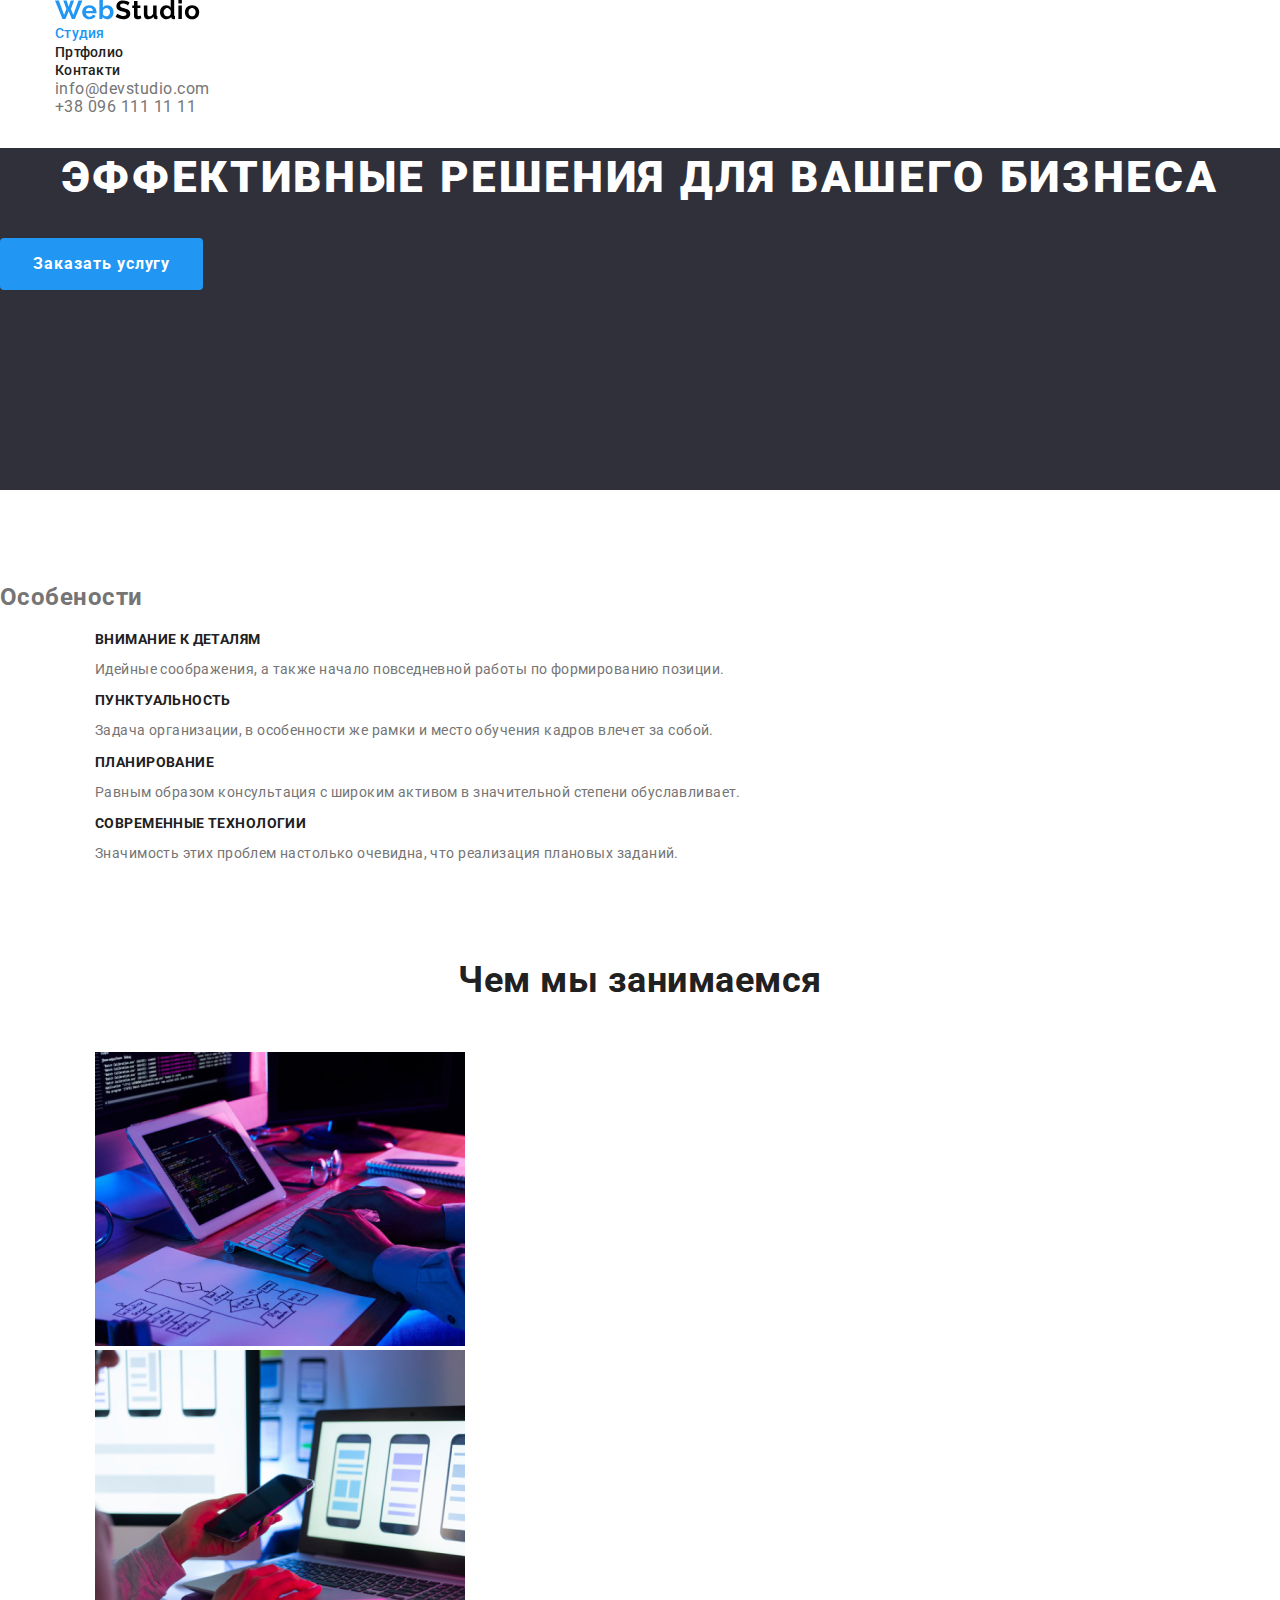
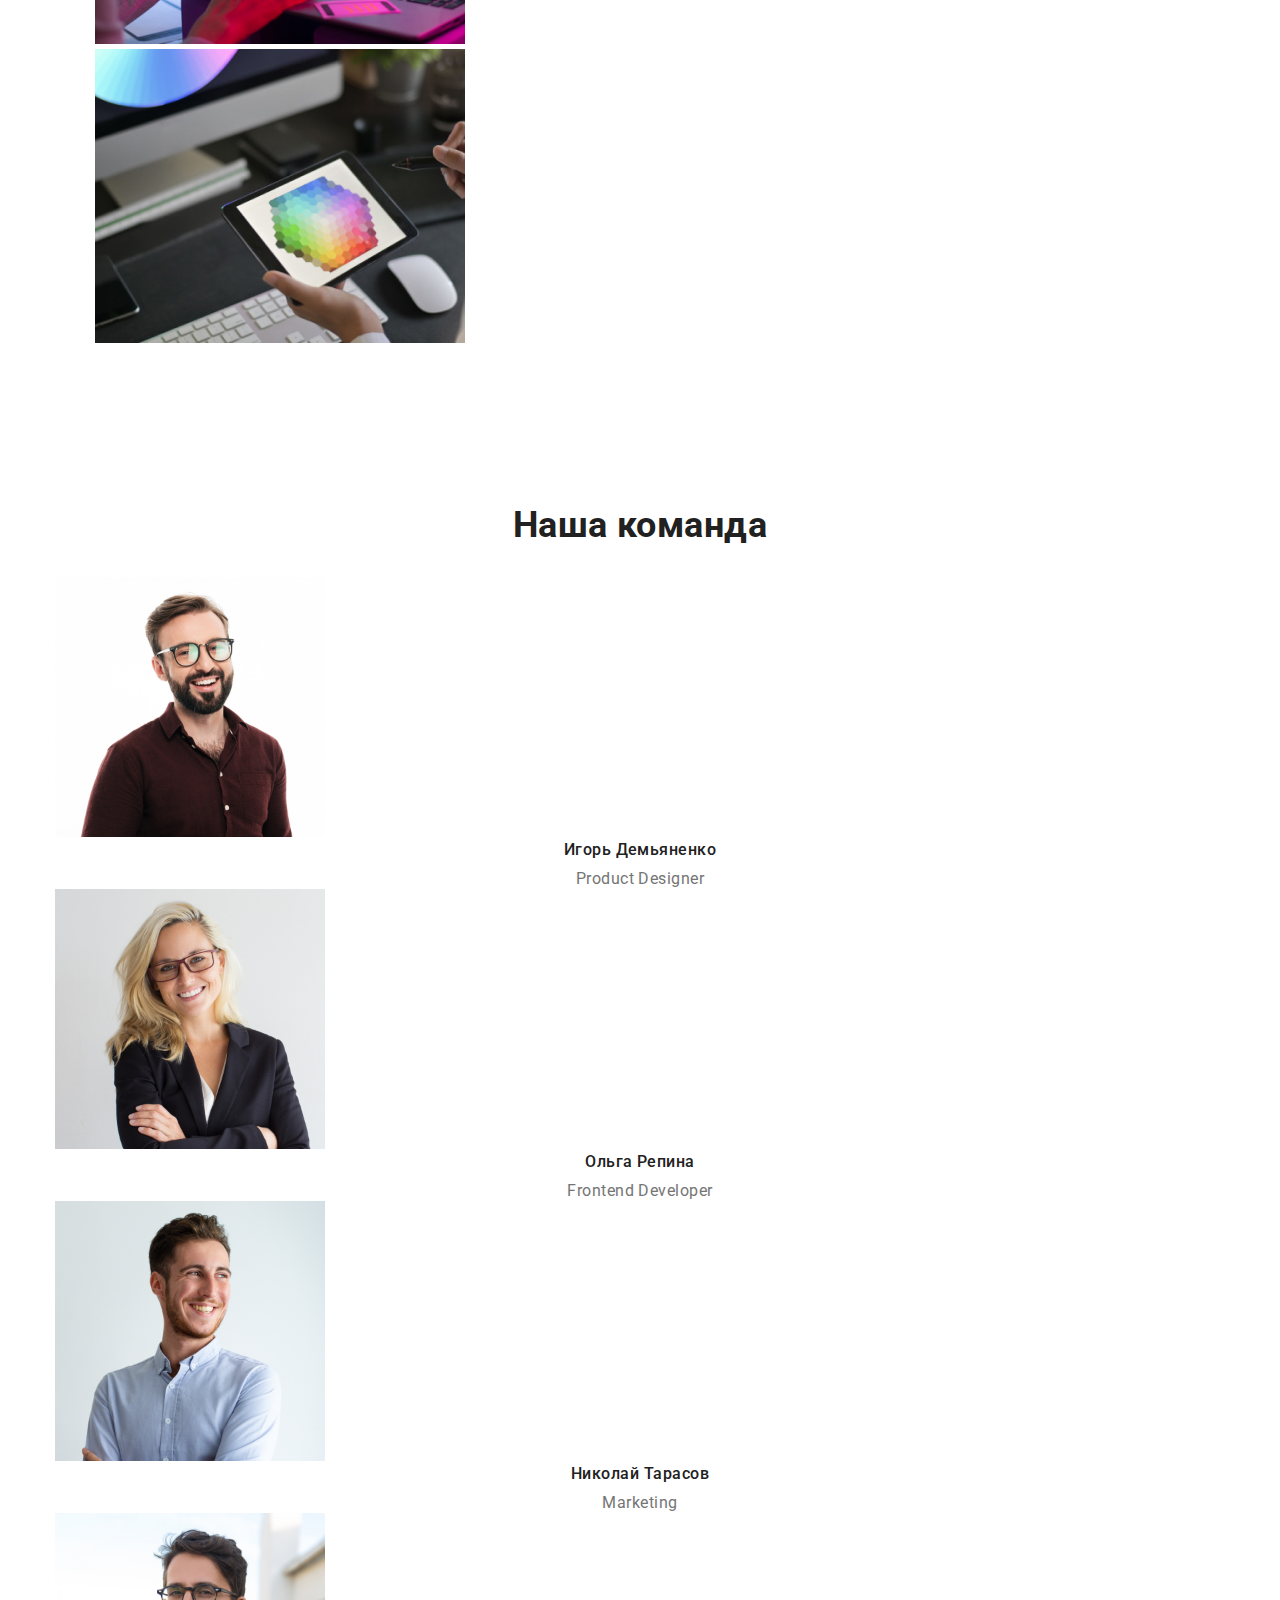
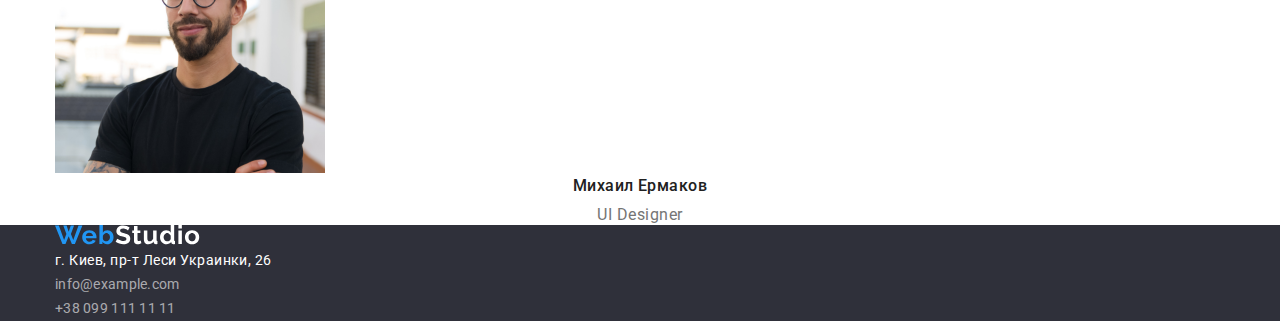
<file: index.html>
<!DOCTYPE html>
<html lang="ru">
  <head>
    <meta charset="UTF-8" />
    <meta name="author" content="Денис Бричанский" />
    <meta name="keywords" content="" />
    <meta name="viewport" content="width=device-width, initial-scale=1.0" />
    <title>WebStudio</title>
    <link
      href="https://fonts.googleapis.com/css2?family=Roboto:wght@400;500;700;900&display=swap"
      rel="stylesheet"
    />
    <link
      rel="stylesheet"
      href="https://cdnjs.cloudflare.com/ajax/libs/modern-normalize/1.1.0/modern-normalize.min.css"
    />
    <link rel="stylesheet" href="./css/main.css" />
  </head>
  <body>
    <!-- Шапка сайту -->

    <header class="header">
      <div class="container-nav">
        <nav class="container">
          <a href="index.html"
            ><img src="/images/WebStudio.svg" alt="WebStudio"
          /></a>
          <ul class="site-nav list-nav">
            <li><a href="./index.html" class="link current">Студия</a></li>
            <li><a href="./portfolio.html" class="link">Пртфолио</a></li>
            <li><a href="" class="link">Контакти</a></li>
          </ul>
          <ul class="cont-nav list-cont">
            <li>
              <a href="mailto:info@devstudio.com" class="link"></a
              >info@devstudio.com
            </li>
            <li>
              <a href="tel:+38 096 111 11 11" class="link"></a>+38 096 111 11 11
            </li>
          </ul>
        </nav>
      </div>
    </header>

    <!-- HERO Герой -->

    <main>
      <section class="hero">
        <h1 class="hero-title">Эффективные решения для вашего бизнеса</h1>
        <button type="button" class="btn primary">Заказать услугу</button>
      </section>

      <!-- Основна частина -->
      <!-- Особливості. features-list -->

      <section>
        <h2>Особености</h2>
        <div class="container-features">
          <ul class="features list-feat">
            <li>
              <h2 class="features-title">Внимание к деталям</h2>
              <p class="features-text">
                Идейные соображения, а также начало повседневной работы по
                формированию позиции.
              </p>
            </li>
            <li>
              <h2 class="features-title">Пунктуальность</h2>
              <p class="features-text">
                Задача организации, в особенности же рамки и место обучения
                кадров влечет за собой.
              </p>
            </li>
            <li>
              <h2 class="features-title">Планирование</h2>
              <p class="features-text">
                Равным образом консультация с широким активом в значительной
                степени обуславливает.
              </p>
            </li>
            <li>
              <h2 class="features-title">Современные технологии</h2>
              <p class="features-text">
                Значимость этих проблем настолько очевидна, что реализация
                плановых заданий.
              </p>
            </li>
          </ul>
        </div>

        <!-- Переваги, 
          Чим ми займаємось -->

        <div class="container-work">
          <h2 class="work-title">Чем мы занимаемся</h2>
          <ul class="list-work">
            <li>
              <img src="./images/img1.jpg" alt="Програмирование" width="370" />
            </li>
            <li>
              <img
                src="./images/img2.jpg"
                alt="Разработка мобильных приложений"
                width="370"
              />
            </li>
            <li>
              <img src="./images/img3.jpg" alt="Веб дизайнинг" width="370" />
            </li>
          </ul>
        </div>
      </section>
      <section>
        <!-- Наша команда -->

        <div class="container-command">
          <h2 class="command">Наша команда</h2>
          <ul class="list-com">
            <li>
              <img
                src="./images/img_comand1.jpg"
                alt="Игорь Демьяненко"
                width="270"
              />
              <h3 class="command-title">Игорь Демьяненко</h3>
              <p class="command-text">Product Designer</p>
            </li>
            <li>
              <img
                src="./images/img_comand2.jpg"
                alt="Ольга Репина"
                width="270"
              />
              <h3 class="command-title">Ольга Репина</h3>
              <p class="command-text">Frontend Developer</p>
            </li>
            <li>
              <img
                src="./images/img_comand3.jpg"
                alt="Николай Тарасов"
                width="270"
              />
              <h3 class="command-title">Николай Тарасов</h3>
              <p class="command-text">Marketing</p>
            </li>
            <li>
              <img
                src="./images/img_comand4.jpg"
                alt="Михаил Ермаков"
                width="270"
              />
              <h3 class="command-title">Михаил Ермаков</h3>
              <p class="command-text">UI Designer</p>
            </li>
          </ul>
        </div>
      </section>
    </main>

    <!-- Футер -->

    <footer class="footer">
      <div class="container-foot">
        <ul class="list-foot">
          <li>
            <a href="index.html"
              ><img src="./images/WebStudio-white.svg" alt="WebStudio"
            /></a>
          </li>
          <li>
            <address class="address">г. Киев, пр-т Леси Украинки, 26</address>
          </li>
          <li>
            <a href="mailto:info@example.com" class="link">info@example.com</a>
          </li>
          <li>
            <a href="tel:+38 099 111 11 11" class="link">+38 099 111 11 11</a>
          </li>
        </ul>
      </div>
    </footer>
  </body>
</html>
</file>
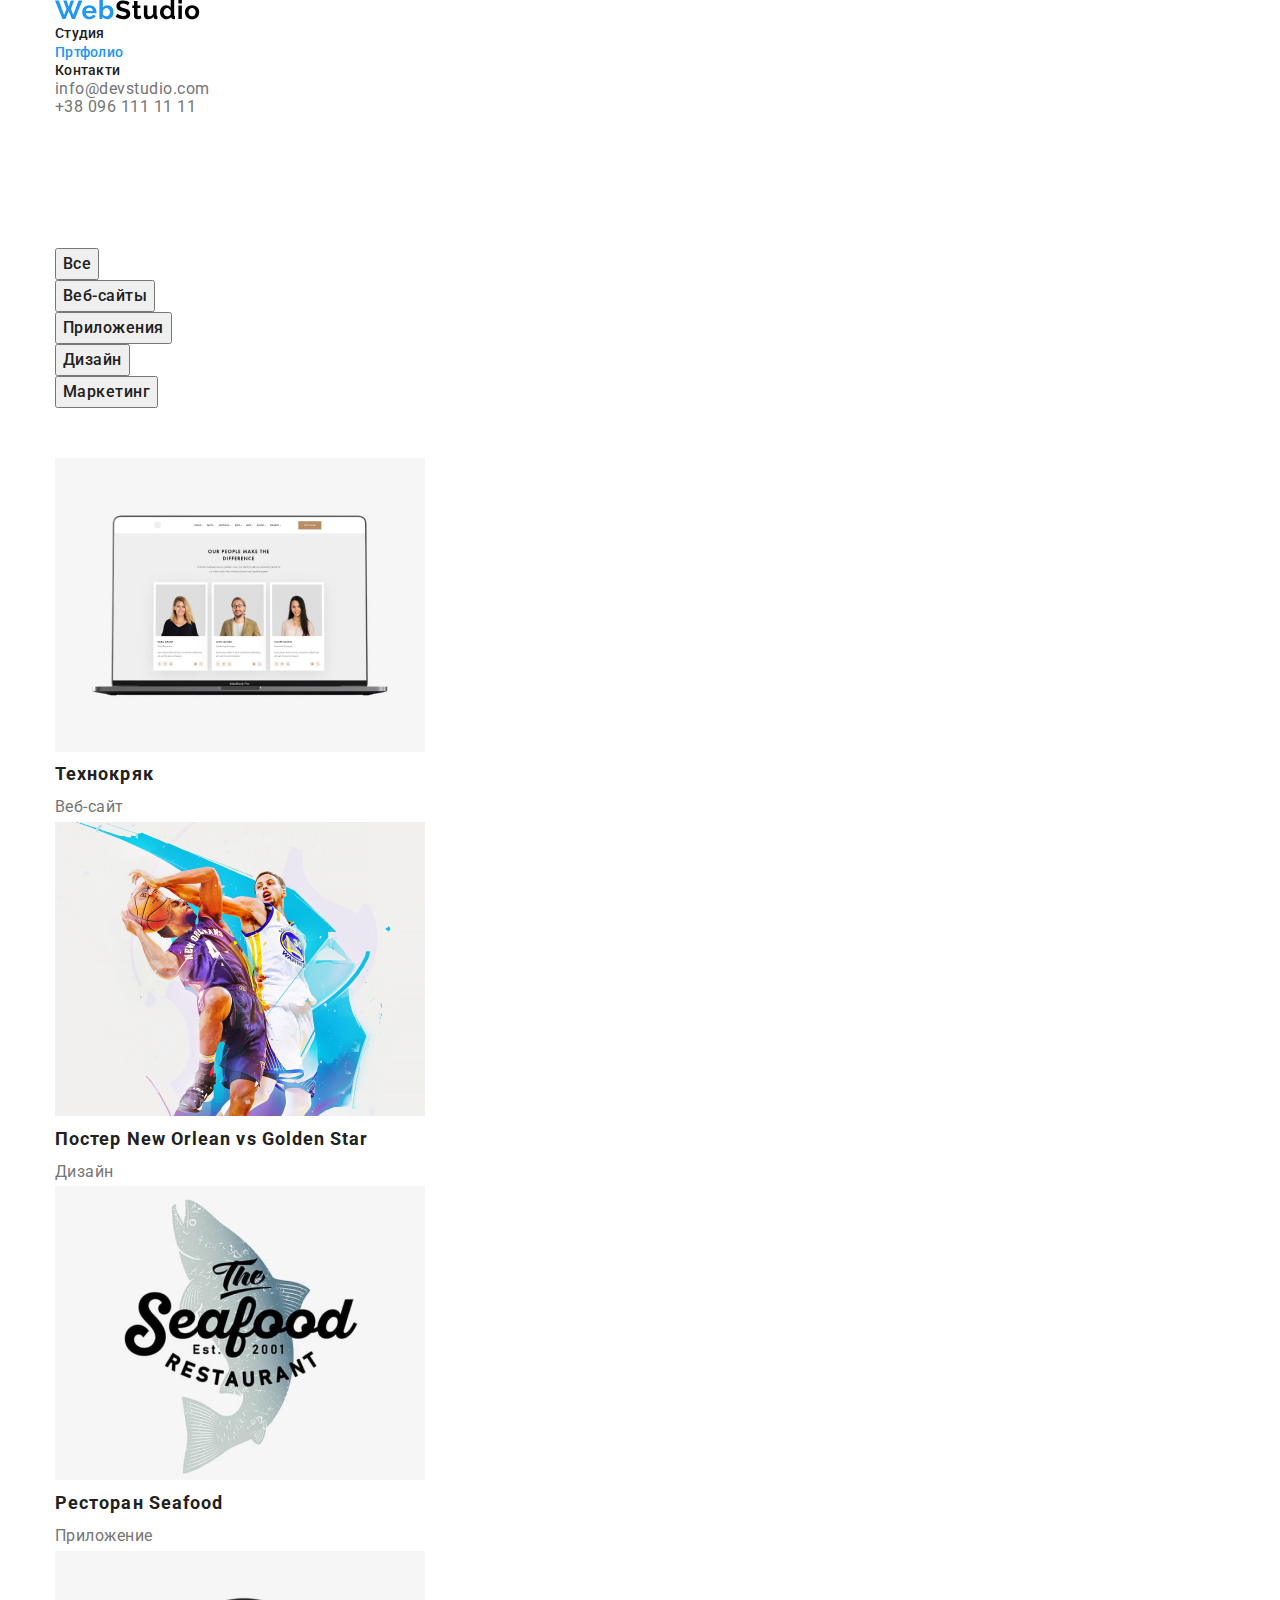
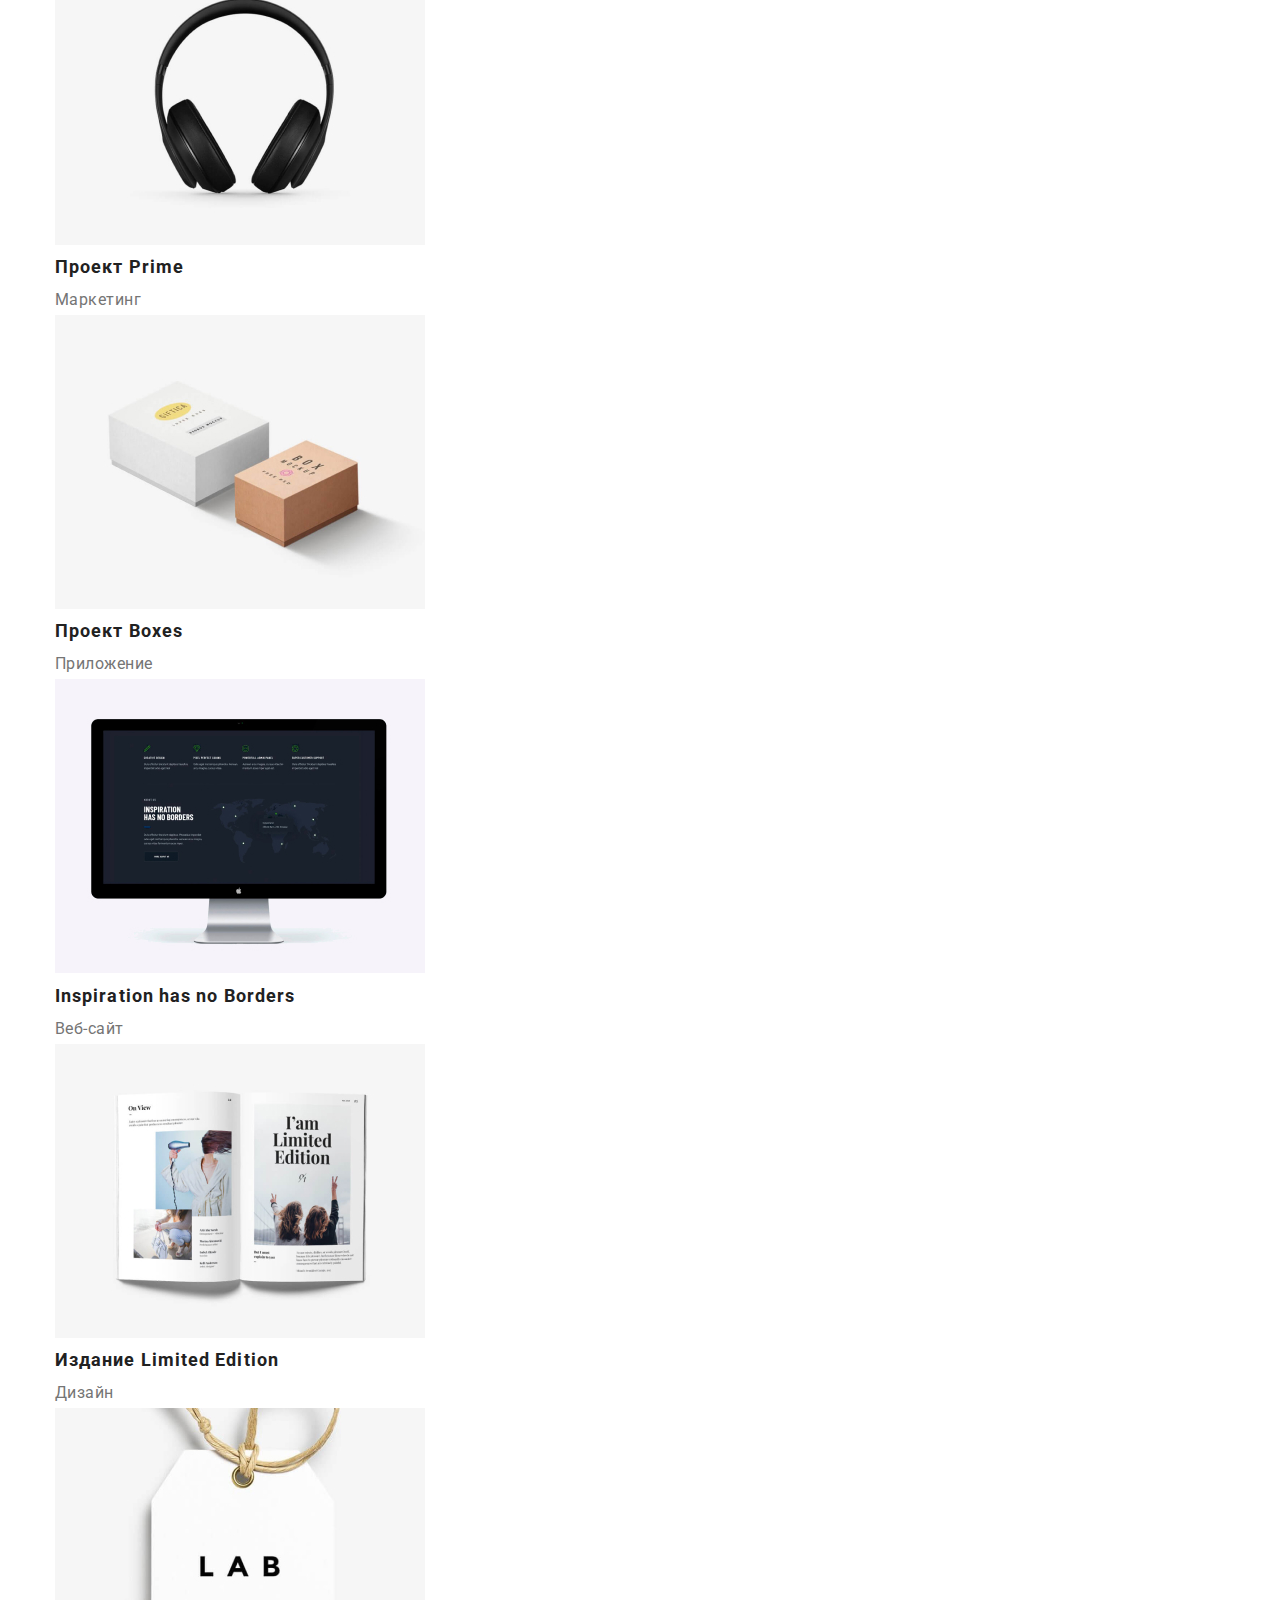
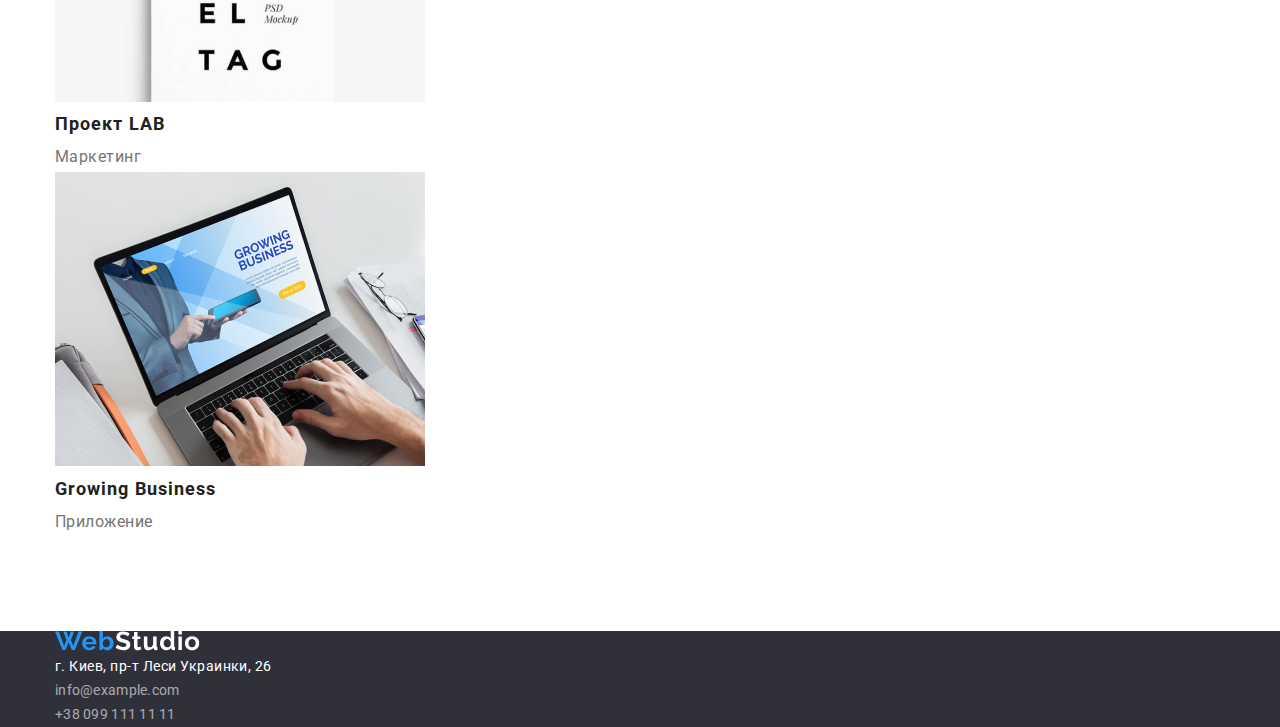
<file: portfolio.html>
<!DOCTYPE html>
<html lang="ru">
  <head>
    <meta charset="UTF-8" />
    <meta name="author" content="Денис Бричанский" />
    <meta name="keywords" content="" />
    <meta name="viewport" content="width=device-width, initial-scale=1.0" />
    <title>Portfolio</title>
    <link
      href="https://fonts.googleapis.com/css2?family=Roboto:wght@400;500;700;900&display=swap"
      rel="stylesheet"
    />
    <link
      rel="stylesheet"
      href="https://cdnjs.cloudflare.com/ajax/libs/modern-normalize/1.1.0/modern-normalize.min.css"
    />
    <link rel="stylesheet" href="./css/main.css" />
  </head>
  <body>
    <!-- Шапка сайту -->

    <header class="header">
      <div class="container-nav-port">
        <nav>
          <a href="index.html"
            ><img src="/images/WebStudio.svg" alt="WebStudio"
          /></a>
          <ul class="site-nav list-nav">
            <li><a href="./index.html" class="link">Студия</a></li>
            <li>
              <a href="./portfolio.html" class="link current">Пртфолио</a>
            </li>
            <li><a href="" class="link">Контакти</a></li>
          </ul>
          <ul class="cont-nav list-cont">
            <li>
              <a href="mailto:info@devstudio.com" class="link"></a
              >info@devstudio.com
            </li>
            <li>
              <a href="tel:+38 096 111 11 11" class="link"></a>+38 096 111 11 11
            </li>
          </ul>
        </nav>
      </div>
    </header>

    <!-- Чим ми займаємось (portfolio) -->
    <section>
      <div class="container-but">
        <ul class="port-but list-butt">
          <li><button type="button" class="link">Все</button></li>
          <li><button type="button" class="link">Веб-сайты</button></li>
          <li><button type="button" class="link">Приложения</button></li>
          <li><button type="button" class="link">Дизайн</button></li>
          <li><button type="button" class="link">Маркетинг</button></li>
        </ul>
      </div>
      <!-- Нашi роботи (portfolio) -->
      <div class="container-port-work">
        <ul class="port-work work-list">
          <li>
            <a href=""
              ><img src="./images/img_port-1.jpg" alt="Технокряк" width="370"
            /></a>
            <h1 class="title">Технокряк</h1>
            <p class="text">Веб-сайт</p>
          </li>
          <li>
            <a href=""
              ><img
                src="./images/img_port-2.jpg"
                alt="Постер New Orlean vs Golden Star"
                width="370"
            /></a>
            <h1 class="title">Постер New Orlean vs Golden Star</h1>
            <p class="text">Дизайн</p>
          </li>
          <li>
            <a href=""
              ><img
                src="./images/img_port-3.jpg"
                alt="Ресторан Seafood"
                width="370"
            /></a>
            <h1 class="title">Ресторан Seafood</h1>
            <p class="text">Приложение</p>
          </li>
          <li>
            <a href=""
              ><img
                src="./images/img_port-4.jpg"
                alt="Проект Prime"
                width="370"
            /></a>
            <h1 class="title">Проект Prime</h1>
            <p class="text">Маркетинг</p>
          </li>
          <li>
            <a href=""
              ><img
                src="./images/img_port-5.jpg"
                alt="Проект Boxes"
                width="370"
            /></a>
            <h1 class="title">Проект Boxes</h1>
            <p class="text">Приложение</p>
          </li>
          <li>
            <a href=""
              ><img
                src="./images/img_port-6.jpg"
                alt="Inspiration has no Borders"
                width="370"
            /></a>
            <h1 class="title">Inspiration has no Borders</h1>
            <p class="text">Веб-сайт</p>
          </li>
          <li>
            <a href=""
              ><img
                src="./images/img_port-7.jpg"
                alt="Издание Limited Edition"
                width="370"
            /></a>
            <h1 class="title">Издание Limited Edition</h1>
            <p class="text">Дизайн</p>
          </li>
          <li>
            <a href=""
              ><img src="./images/img_port-8.jpg" alt="Проект LAB" width="370"
            /></a>
            <h1 class="title">Проект LAB</h1>
            <p class="text">Маркетинг</p>
          </li>
          <li>
            <a href=""
              ><img
                src="./images/img_port-9.jpg"
                alt="Growing Business"
                width="370"
            /></a>
            <h1 class="title">Growing Business</h1>
            <p class="text">Приложение</p>
          </li>
        </ul>
      </div>
    </section>

    <!-- Футер -->

    <footer class="footer">
      <div class="container-foot">
        <ul class="list-foot">
          <li>
            <a href="index.html"
              ><img src="./images/WebStudio-white.svg" alt="WebStudio"
            /></a>
          </li>
          <li>
            <address class="address">г. Киев, пр-т Леси Украинки, 26</address>
          </li>
          <li>
            <a href="mailto:info@example.com" class="link">info@example.com</a>
          </li>
          <li>
            <a href="tel:+38 099 111 11 11" class="link">+38 099 111 11 11</a>
          </li>
        </ul>
      </div>
    </footer>
  </body>
</html>
</file>
<file: css/main.css>
/* Колір фону хедера #FFFFFF */
/* Колір фону особливості #E5E5E5 */
/* Колір фону портфоліо #E5E5E5 */
/* Колір фону наша команда #F5F4FA */
/* Колір фону футера #2F303A */
/* Колір тексту (заголовки, навігація) #212121 */
/* Колір тексту (абзац, авторизація) #757575 */
/* Колір тексту футера rgba(255, 255, 255, 0,6) */
/* Колір фону основної кнопки #2196F3 */
/* Колір фону додаткової кнопки #F5F4FA */

body {
  font-family: Roboto, sans-serif;
  letter-spacing: 0.03em;

  background-color: #ffffff;
  color: #757575;
}

.btn.primary {
  min-width: 200px;
  margin-left: auto;
  margin-right: auto;
  margin-bottom: 200px;
  padding-top: 10px;
  padding-bottom: 10px;
  padding-left: 32px;
  padding-right: 32px;
  border: 1px solid transparent;
  border-radius: 4px;

  font-family: Roboto;
  font-style: normal;
  font-weight: 700;
  font-size: 16px;
  line-height: 1.87;
  align-items: center;
  letter-spacing: 0.06em;

  background-color: #2196f3;
  color: #ffffff;
}

/* Шапка сайту */

.link {
  font-weight: 500;
  font-size: 14px;
  line-height: 1.14;
  letter-spacing: 0.02em;

  color: #212121;
  text-decoration: none;
}

.container-nav {
  margin-left: auto;
  margin-right: auto;
  margin-top: 0;
  margin-bottom: 32px;
  width: 1170px;
}

.site-nav {
  margin-top: 0;
  margin-bottom: 0;
}

.cont-nav {
  margin-top: 0;
  margin-bottom: 0;
}

.site-nav .link.current {
  color: #2196f3;
}

.site-nav .link:focus,
.site-nav .link:hover {
  color: #2196f3;
}

.cont-nav .link:focus .cont-nav .link:hover {
  color: #2196f3;
}

.list-nav {
  padding-left: 0;

  list-style: none;
}

.list-cont {
  list-style: none;

  padding-left: 0;
}

/* Герой */

.hero {
  background-color: #2f303a;
  margin-left: auto;
  margin-right: auto;
  margin-bottom: 94px;
}

.hero-title {
  margin-top: 0;
  margin-bottom: 30px;
  margin-left: auto;
  margin-right: auto;

  font-style: normal;
  font-weight: 900;
  font-size: 44px;
  line-height: 1.36;
  text-align: center;
  letter-spacing: 0.06em;
  text-transform: uppercase;

  color: #ffffff;
}

/* Основна частина */
/* Особливості. features-list */

.container-features {
  margin-left: auto;
  margin-right: auto;
  margin-top: 0;
  margin-bottom: 94px;
  width: 1170px;
}

.features-title {
  margin-bottom: 10px;

  font-style: normal;
  font-weight: 700;
  font-size: 14px;
  line-height: 1.14;
  letter-spacing: 0.03em;
  text-transform: uppercase;

  color: #212121;
}

.features-text {
  margin-top: 0;
  margin-bottom: 0;

  font-style: normal;
  font-weight: 400;
  font-size: 14px;
  line-height: 1.71;
  letter-spacing: 0.03em;
}

.list-feat {
  list-style: none;
}

/* Переваги, чим ми займаємось  */

.container-work {
  margin-left: auto;
  margin-right: auto;
  margin-top: 0px;
  margin-bottom: 158px;
  width: 1170px;
}

.work-title {
  margin-top: 0;
  margin-bottom: 50px;

  font-style: normal;
  font-weight: 700;
  font-size: 36px;
  line-height: 1.16;
  text-align: center;

  color: #212121;
}

.list-work {
  margin-top: 0;
  margin-bottom: 0;

  list-style: none;
}
/* Наша команда */

.container-command {
  margin-left: auto;
  margin-right: auto;
  margin-top: 0px;
  width: 1170px;
}

.command {
  margin-top: 0;

  font-style: normal;
  font-weight: 700;
  font-size: 36px;
  line-height: 1.16;
  text-align: center;

  color: #212121;
}

.command-title {
  margin-top: 0;
  margin-bottom: 10px;

  font-weight: 500;
  font-size: 16px;
  line-height: 1.18;
  text-align: center;

  color: #212121;
}

.command-text {
  margin-top: 0;
  margin-bottom: 0;

  font-style: normal;
  font-weight: 400;
  font-size: 16px;
  line-height: 1.18;
  text-align: center;
}

.list-com {
  margin-top: 0;
  margin-bottom: 0;
  padding-left: 0;

  list-style: none;
}

/* Футер */

.container-foot {
  margin-left: auto;
  margin-right: auto;
  margin-top: 0px;
  width: 1170px;
}
.footer {
  background-color: #2f303a;
}

.footer .address {
  font-style: normal;
  font-weight: 400;
  font-size: 14px;
  line-height: 1.71;

  color: #ffffff;
}

.footer .link {
  font-style: normal;
  font-weight: normal;
  font-size: 14px;
  line-height: 1.71;

  color: rgba(255, 255, 255, 0.6);
}

.list-foot {
  margin-top: 0;
  margin-bottom: 0;
  padding-left: 0;

  list-style: none;
}

/* ПОРТФОЛІО */

/* Чим ми займаємось (portfolio) */

.container-nav-port {
  margin-left: auto;
  margin-right: auto;
  margin-top: 0;
  margin-bottom: 132px;
  width: 1170px;
}

.container-but {
  margin-left: auto;
  margin-right: auto;
  margin-top: 0;
  margin-bottom: 50px;
  width: 1170px;
}

.port-but .link {
  font-family: Roboto;
  font-style: normal;
  font-weight: 500;
  font-size: 16px;
  line-height: 1.62;
  text-align: center;
  letter-spacing: 0.03em;
}

.port-but .link:focus,
.port-but .link:hover {
  background-color: #2196f3;
  color: #ffffff;
}

.list-butt {
  margin-top: 0;
  margin-bottom: 0;
  padding-left: 0;

  list-style: none;
}

/* Нашi роботи (portfolio) */

.container-port-work {
  margin-left: auto;
  margin-right: auto;
  margin-top: 0;
  margin-bottom: 94px;
  width: 1170px;
}

.port-work .title {
  margin-top: 0;
  margin-bottom: 0;

  font-style: normal;
  font-weight: 700;
  font-size: 18px;
  line-height: 2;
  letter-spacing: 0.06em;

  color: #212121;
}

.work-list {
  margin-top: 0;
  padding-left: 0;

  list-style: none;
}

.port-work .text {
  margin-top: 0;
  margin-bottom: 0;

  font-style: normal;
  font-weight: normal;
  font-size: 16px;
  line-height: 1.87;
  letter-spacing: 0.03em;
}
</file>
